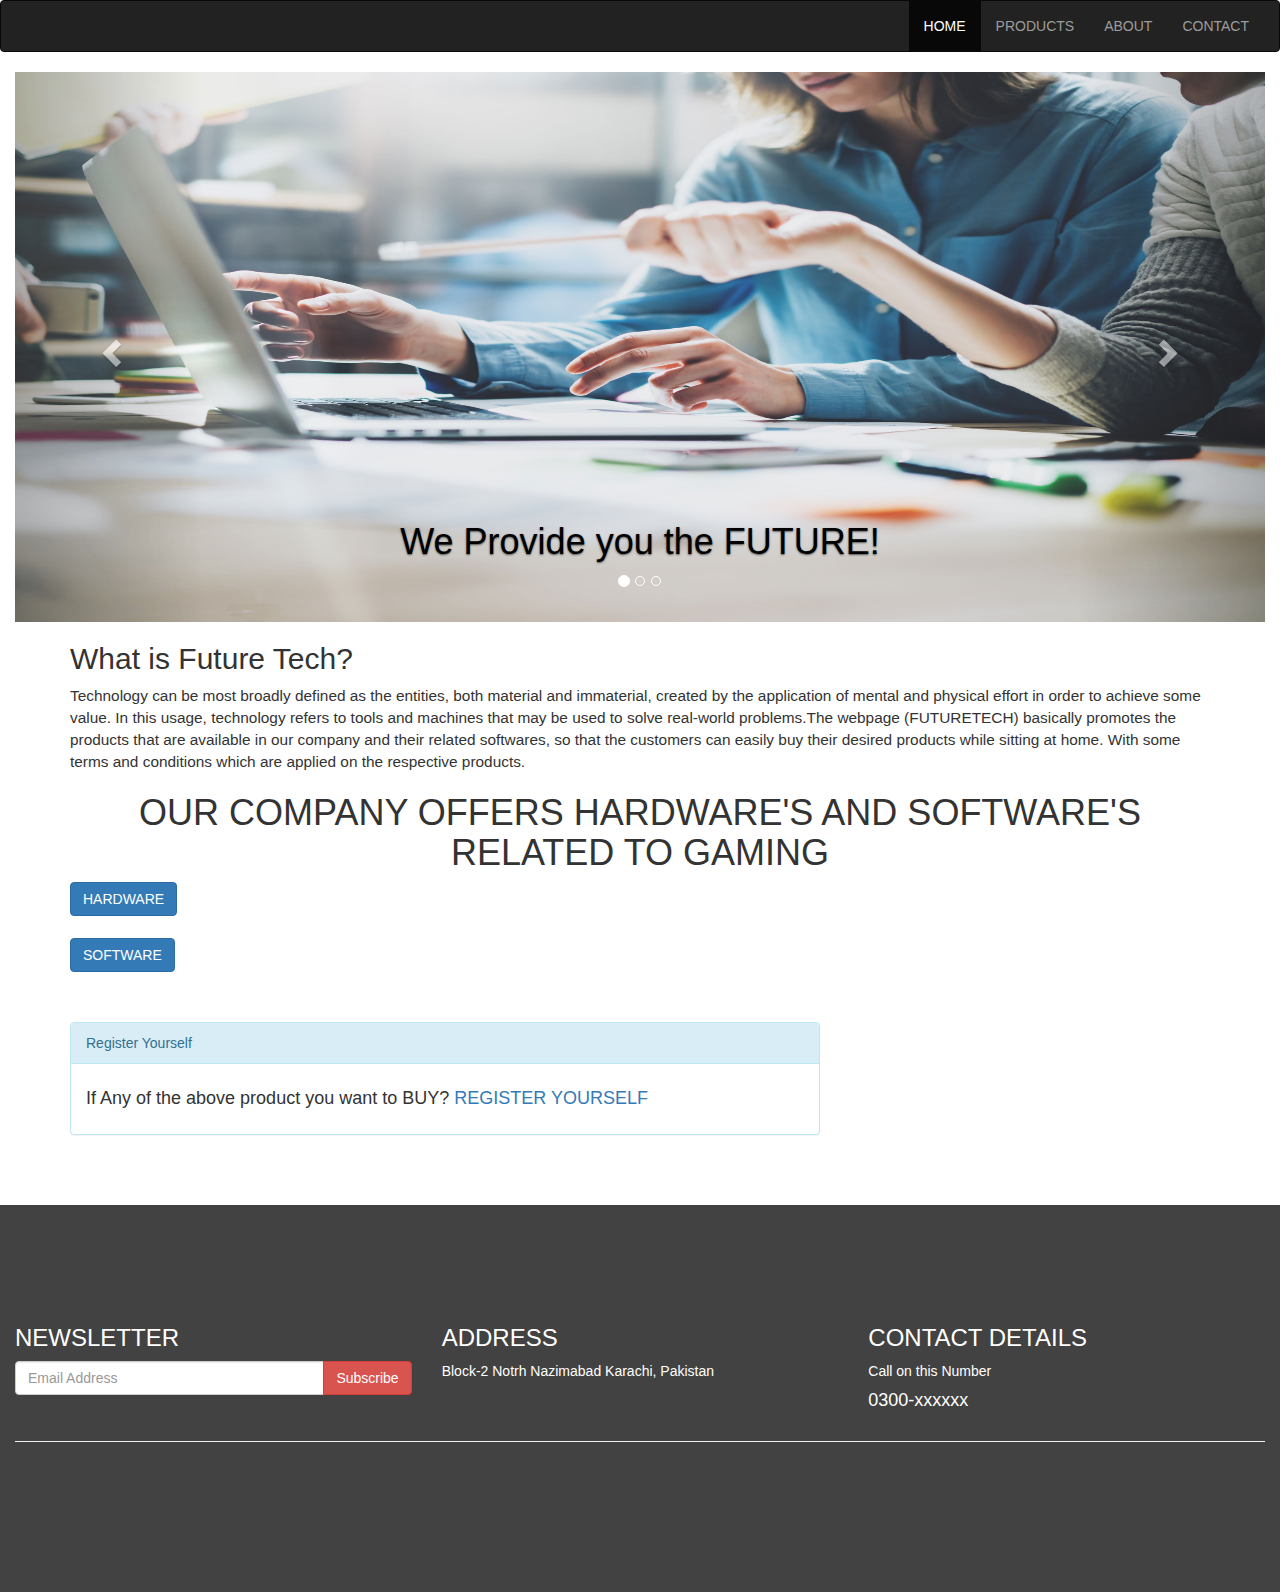
<file: index.html>
<!DOCTYPE html>
<html lang="en">

<head>
  <meta charset="UTF-8">
  <meta name="viewport" content="width=device-width, initial-scale=1.0">
  <meta http-equiv="X-UA-Compatible" content="ie=edge">
  <title>HOME</title>
  <!-- stylesheet -->
  <link rel="stylesheet" href="style.css">
  <!-- fontawesome -->
  <link rel="stylesheet" href="https://use.fontawesome.com/releases/v5.5.0/css/all.css"
    integrity="sha384-B4dIYHKNBt8Bc12p+WXckhzcICo0wtJAoU8YZTY5qE0Id1GSseTk6S+L3BlXeVIU" crossorigin="anonymous">
  <!-- bootstrap -->
  <link rel="stylesheet" href="https://maxcdn.bootstrapcdn.com/bootstrap/3.3.7/css/bootstrap.min.css">
  <script src="https://ajax.googleapis.com/ajax/libs/jquery/3.3.1/jquery.min.js"></script>
  <script src="https://maxcdn.bootstrapcdn.com/bootstrap/3.3.7/js/bootstrap.min.js"></script>
</head>

<body>
  <!--"full navbar"-->
  <nav class="navbar navbar-inverse">
    <!-- <img src="images/Alva Athletics.jpg" class="logo" /> -->
    <div class="container-fluid">
      <!-- Brand and toggle get grouped for better mobile display -->
      <div class="navbar-header">
        <button type="button" class="navbar-toggle collapsed" data-toggle="collapse"
          data-target="#bs-example-navbar-collapse-1" aria-expanded="false">
          <span class="sr-only">Toggle navigation</span>
          <span class="icon-bar"></span>
          <span class="icon-bar"></span>
          <span class="icon-bar"></span>
        </button>
      </div>
      <!-- Collect the nav links, forms, and other content for toggling -->
      <div class="collapse navbar-collapse" id="bs-example-navbar-collapse-1">
        <ul class="nav navbar-nav navbar-right">
          <li class="active"><a href="index.html">HOME<span class="sr-only">(current)</span></a></li>
          <li><a href="gallery.html">PRODUCTS</a></li>
          <li><a href="about.html">ABOUT</a></li>
          <li><a href="contact.html">CONTACT</a></li>
        </ul>
      </div><!-- /.navbar-collapse -->
    </div><!-- /.container-fluid -->
  </nav>

  <!-- -------------------------slider------------------------- -->
  <section id="slider">
    <div class="container-fluid">
      <div class="carousel slide" data-ride="carousel" id="c1">
        <ol class="carousel-indicators">
          <li data-target="#c1" data-slide-to="0" class="active"></li>
          <li data-target="#c1" data-slide-to="1"></li>
          <li data-target="#c1" data-slide-to="2"></li>
        </ol>
        <div class="carousel-inner">
          <div class="item active">
            <img src="images/1234.jpg" alt="">
            <div class="carousel-caption">
              <h1>We Provide you the FUTURE!</h1>
            </div>
          </div>
          <div class="item">
            <img src="images/0003.jpg"  alt="">
          </div>
          <div class="item">
            <img src="images/0004.jpg" alt="" >
          </div>
        </div>

        <a href="#c1" class="left carousel-control" data-slide="prev">
          <span class="glyphicon glyphicon-chevron-left"></span>
          <span class="sr-only">Previous</span>
        </a>
        <a href="#c1" class="right carousel-control" data-slide="next">
          <span class="glyphicon glyphicon-chevron-right"></span>
          <span class="sr-only">Next</span>
        </a>
      </div>
    </div>
  </section>


  <!--------------------------- About us container --------------------------->
  <section id="about_section">
    <div class="container">
      <div class="aboutus-content">
        <h2>What is Future Tech?</h2>
        <p>Technology can be most broadly defined as the entities, both material and immaterial, created by the
          application of mental and physical effort in order to achieve some value. In this usage, technology
          refers to tools and machines that may be used to solve real-world problems.The webpage (FUTURETECH) basically
          promotes the products that are available in our company and their
          related softwares, so that the customers can easily buy their desired products while sitting at home.
          With some terms and conditions which are applied on the respective products.</p>
        <h1> OUR COMPANY OFFERS HARDWARE'S AND SOFTWARE'S RELATED TO GAMING</h1>
  
        <button class="btn btn-primary btn-md" data-toggle="collapse" data-target="#collapse1">HARDWARE</button>
        <div id="collapse1" class="collapse">
          <div class="content1">
            <h1>HARDWARE</h1>
            <p>Hardware includes the physical, tangible parts or components of a computer, such as the central
              processing unit, gaming controller, data storage, graphic card, sound card, speakers and
              motherboard.
            </p>
            <p>In Hardware We includes Following Products. </p>
            <ul>
              <li> GAMING CONSOLE</li>
              <li> GAIMG LAPTOP</li>
              <li> OTHER ACCESSORIES(i.e: wireless game controller, wireless chargers of console and laptop)
              </li>
            </ul>
          </div>
          <!--close Content1-->
        </div>
        <!--collapse -->
  <br>
  <br>
        <button class="btn btn-primary btn-md" data-toggle="collapse" data-target="#collapse2">SOFTWARE</button>
        <div id="collapse2" class="collapse">
          <div class="content1">
            <h1>SOFTWARE</h1>
            <p> Software is a general term for the various kinds of programs used to operate gaimg laptops and
              gaming
              console.
              Software can be thought of as the variable part of our Products.</p>
            <p>In Software We includes Following Products. </p>
            <ul>
              <li>OPERATING SYSTEM OF GAMING CONSOLE</li>
              <li>OPERATING SYSTEM OF GAMING LAPTOP</li>
              <li>GAMES DESIGNED FOR OUR PRODUCTS</li>
              <li>GAMING CONSOLE MODIFICATION SOFTWARE</li>
            </ul>
          </div>
          <!--close Content1-->
        </div>
        <!--collapse -->
      </div>      
    </div>
  </section>
  
  <!--------------------------- registre panel --------------------------->
  <section id="registration">
    <div class="container">
      <div class="row justify-content-md-center">
        <div class="col-md-8">
          <div class="panel panel-info">
            <div class="panel-heading">
              Register Yourself
            </div>
            <div class="panel-body">
              <h4>If Any of the above product you want to BUY? <a href="Registration Form.html" target="_blank">REGISTER
                  YOURSELF</a></h4>
            </div>
            <!--close panel body-->
          </div>
          <!--close panel panel-info-->
        </div>                
      </div>      
    </div>
  </section>

  <!--------------------------- Footer------------------------- -->
  <div class="container-fluid xx">
    <div class="row">
      <div class="col-lg-4">
        <h3>NEWSLETTER</h3>
        <form class="form-inline">
          <div class="input-group">
            <input type="email" class="form-control" size="50" placeholder="Email Address" required>
            <div class="input-group-btn">
              <button type="button" class="btn btn-danger">Subscribe</button>
            </div>
          </div>
        </form>
      </div>
      <div class="col-lg-4">
        <h3>ADDRESS</h3>
        <p>Block-2 Notrh Nazimabad Karachi, Pakistan </p>
      </div>
      <div class="col-lg-4">
        <h3>CONTACT DETAILS</h3>
        <p>Call on this Number </p>
        <h4>0300-xxxxxx</h4>
      </div>
    </div>
    <hr>
    <ul class="list-unstyled list-inline text-center">
      <li class="list-inline-item"><a href="#"><i class="fab fa-facebook-f fa-3x"></i></a></li>
      <li class="list-inline-item"><a href="#"><i class="fab fa-instagram fa-3x"></i></a></li>
      <li class="list-inline-item"><a href="#"><i class="fab fa-whatsapp fa-3x"></i></a></li>
      <li class="list-inline-item"><a href="#"><i class="fab fa-google fa-3x"></i></a></li>
      <li class="list-inline-item"><a href="#"><i class="fab fa-linkedin-in fa-3x"></i></a></li>
    </ul>
  </div>
</body>

</html>
</file>
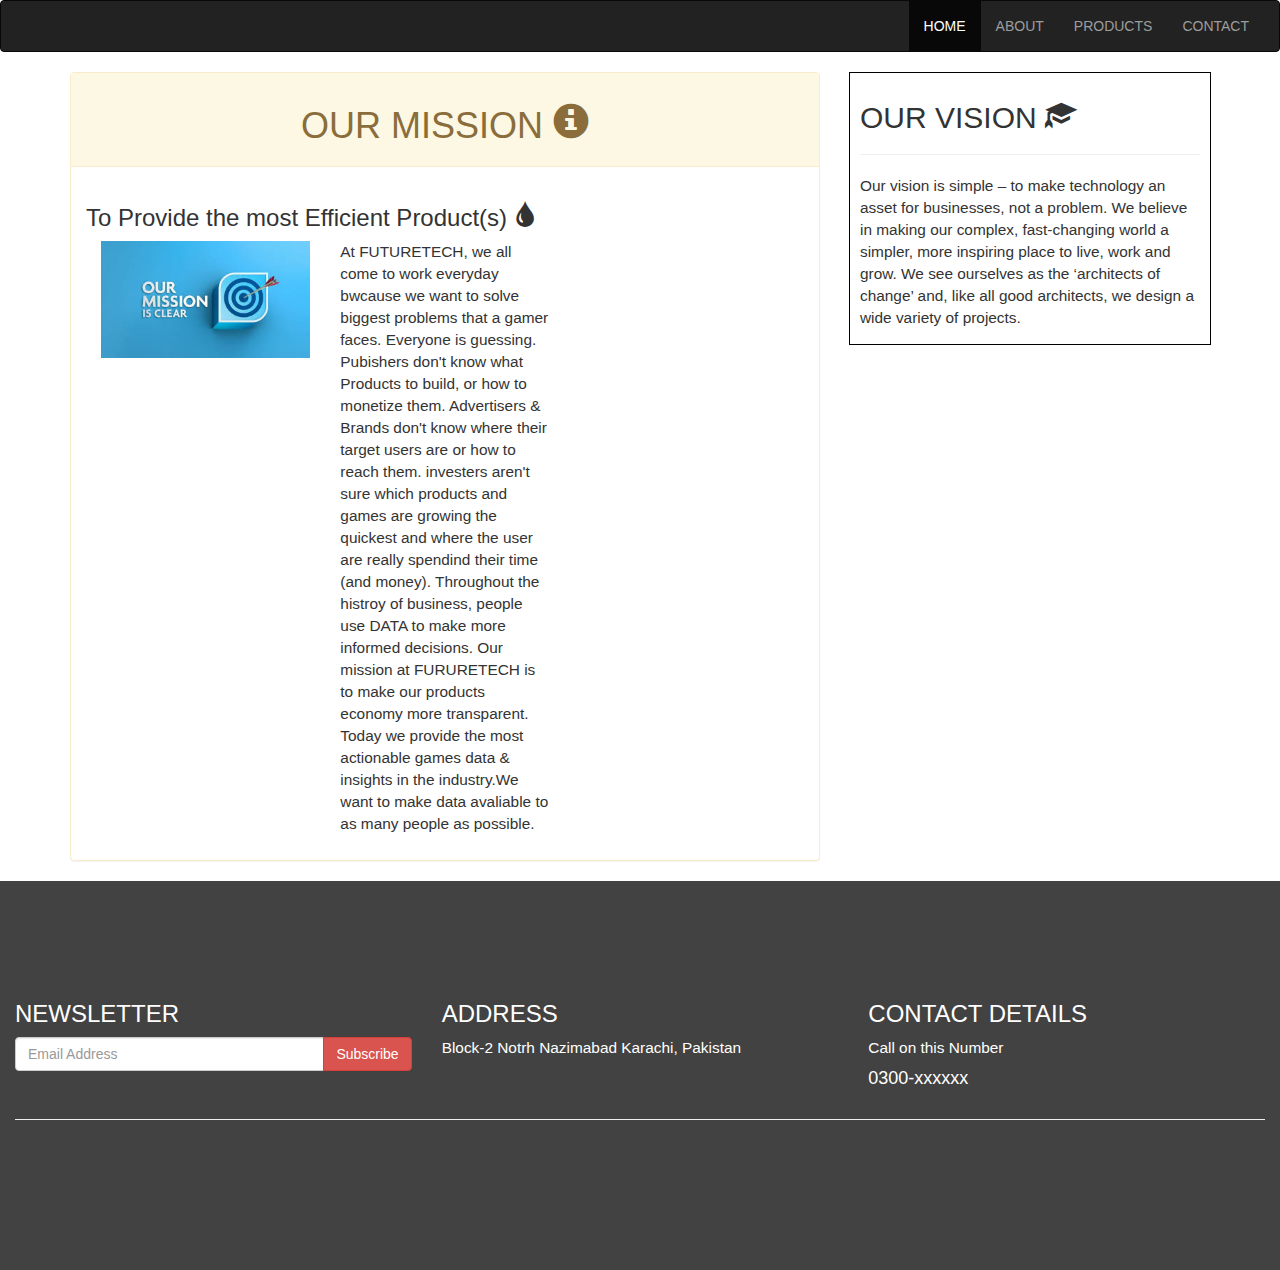
<file: about.html>
<!DOCTYPE html>
<html lang="en">

<head>
    <meta charset="UTF-8">
    <meta name="viewport" content="width=device-width, initial-scale=1.0">
    <meta http-equiv="X-UA-Compatible" content="ie=edge">
    <title>ABOUT</title>
    <!-- stylesheet -->
    <link rel="stylesheet" href="style.css">
    <!-- fontawesome -->
    <link rel="stylesheet" href="https://use.fontawesome.com/releases/v5.5.0/css/all.css"
        integrity="sha384-B4dIYHKNBt8Bc12p+WXckhzcICo0wtJAoU8YZTY5qE0Id1GSseTk6S+L3BlXeVIU" crossorigin="anonymous">
    <!-- bootstrap -->
    <link rel="stylesheet" href="https://maxcdn.bootstrapcdn.com/bootstrap/3.3.7/css/bootstrap.min.css">
    <script src="https://ajax.googleapis.com/ajax/libs/jquery/3.3.1/jquery.min.js"></script>
    <script src="https://maxcdn.bootstrapcdn.com/bootstrap/3.3.7/js/bootstrap.min.js"></script>
    <style>
        body {
            margin: 0;
            padding: 0;
            box-sizing: border-box;
            font-family: 'Dosis', sans-serif;
            width: 100%;
        }

        /*mission*/
        .mission {
            background-image: url("images/helicam.jpg");
            background-attachment: fixed;
            background-repeat: no-repeat;
            background-position: center;
            background-size: cover;
            display: flex;
            flex-direction: column;
            justify-content: center;
            padding-top: 200px;
            padding-bottom: 200px;
            font-size: 1.3em;
            color: #ffff;
        }

        .content1 {
            outline: 1px solid black;
            border: none;
            padding: 5px 10px 5px 10px;
        }

        h2 {
            font-family: 'Castellar', sans-serif;
        }

        p {
            font-family: 'Bookman Old Style', sans-serif;
            font-size: 1.1em;
        }
    </style>
</head>

<body>
    <!--"full navbar"-->
    <nav class="navbar navbar-inverse">
        <!-- <img src="images/Alva Athletics.jpg" class="logo" /> -->
        <div class="container-fluid">
            <!-- Brand and toggle get grouped for better mobile display -->
            <div class="navbar-header">
                <button type="button" class="navbar-toggle collapsed" data-toggle="collapse"
                    data-target="#bs-example-navbar-collapse-1" aria-expanded="false">
                    <span class="sr-only">Toggle navigation</span>
                    <span class="icon-bar"></span>
                    <span class="icon-bar"></span>
                    <span class="icon-bar"></span>
                </button>
            </div>
            <!-- Collect the nav links, forms, and other content for toggling -->
            <div class="collapse navbar-collapse" id="bs-example-navbar-collapse-1">
                <ul class="nav navbar-nav navbar-right">
                    <li class="active"><a href="index.html">HOME<span class="sr-only">(current)</span></a></li>
                    <li><a href="about.html">ABOUT</a></li>
                    <li><a href="gallery.html">PRODUCTS</a></li>
                    <li><a href="contact.html">CONTACT</a></li>
                </ul>

            </div><!-- /.navbar-collapse -->
        </div><!-- /.container-fluid -->
    </nav>
    <!--Container-->
    <div class="container">
        <div class="row">
            <div class="col-md-8">
                <div class="panel panel-warning">
                    <div class="panel-heading">
                        <h1>OUR MISSION <i class="glyphicon glyphicon-info-sign"></i></h1>
                    </div>
                    <div class="panel-body">
                        <h3>To Provide the most Efficient Product(s) <i class="glyphicon glyphicon-tint"></i></h3>
                        <div class="col-md-4">
                            <img src="images/0000.jpg" width="100%">
                        </div>
                        <div class="col-md-4">
                            <p>At FUTURETECH, we all come to work everyday bwcause we want to solve biggest problems
                                that a gamer faces.
                                Everyone is guessing. Pubishers don't know what Products to build, or how to monetize
                                them. Advertisers
                                & Brands don't know where their target users are or how to reach them. investers aren't
                                sure which
                                products and games are growing the quickest and where the user are really spendind their
                                time (and
                                money). Throughout the histroy of business, people use DATA to make more informed
                                decisions. Our mission at
                                FURURETECH is to make our products economy more transparent. Today we provide the most
                                actionable games
                                data & insights in the industry.We want to make data avaliable to as many people as
                                possible.
                            </p>
                        </div>
                    </div>
                </div>
            </div>
            <div class="col-md-4">
            </div>
            <div class="col-md-4">
                <div class="content1">
                    <h2>OUR VISION <i class="glyphicon glyphicon-education"></i></h2>
                    <hr>
                    <p>Our vision is simple – to make technology an asset for businesses, not a problem. We believe in
                        making our complex, fast-changing world a simpler, more inspiring place to live,
                        work and grow. We see ourselves as the ‘architects of change’ and, like all good architects, we
                        design a wide
                        variety of projects.
                    </p>
                </div>
            </div>
        </div>
    </div>
    <!-- Footer -->
    <div class="container-fluid xx">
        <div class="row">
            <div class="col-lg-4">
                <h3>NEWSLETTER</h3>
                <form class="form-inline">
                    <div class="input-group">
                        <input type="email" class="form-control" size="50" placeholder="Email Address" required>
                        <div class="input-group-btn">
                            <button type="button" class="btn btn-danger">Subscribe</button>
                        </div>
                    </div>
                </form>
            </div>
            <div class="col-lg-4">
                <h3>ADDRESS</h3>
                <p>Block-2 Notrh Nazimabad Karachi, Pakistan </p>
            </div>
            <div class="col-lg-4">
                <h3>CONTACT DETAILS</h3>
                <p>Call on this Number </p>
                <h4>0300-xxxxxx</h4>
            </div>
        </div>
        <hr>
        <ul class="list-unstyled list-inline text-center">
            <li class="list-inline-item"><a href="#"><i class="fab fa-facebook-f fa-3x"></i></a></li>
            <li class="list-inline-item"><a href="#"><i class="fab fa-instagram fa-3x"></i></a></li>
            <li class="list-inline-item"><a href="#"><i class="fab fa-whatsapp fa-3x"></i></a></li>
            <li class="list-inline-item"><a href="#"><i class="fab fa-google fa-3x"></i></a></li>
            <li class="list-inline-item"><a href="#"><i class="fab fa-linkedin-in fa-3x"></i></a></li>
        </ul>
    </div>
</body>

</html>
</file>
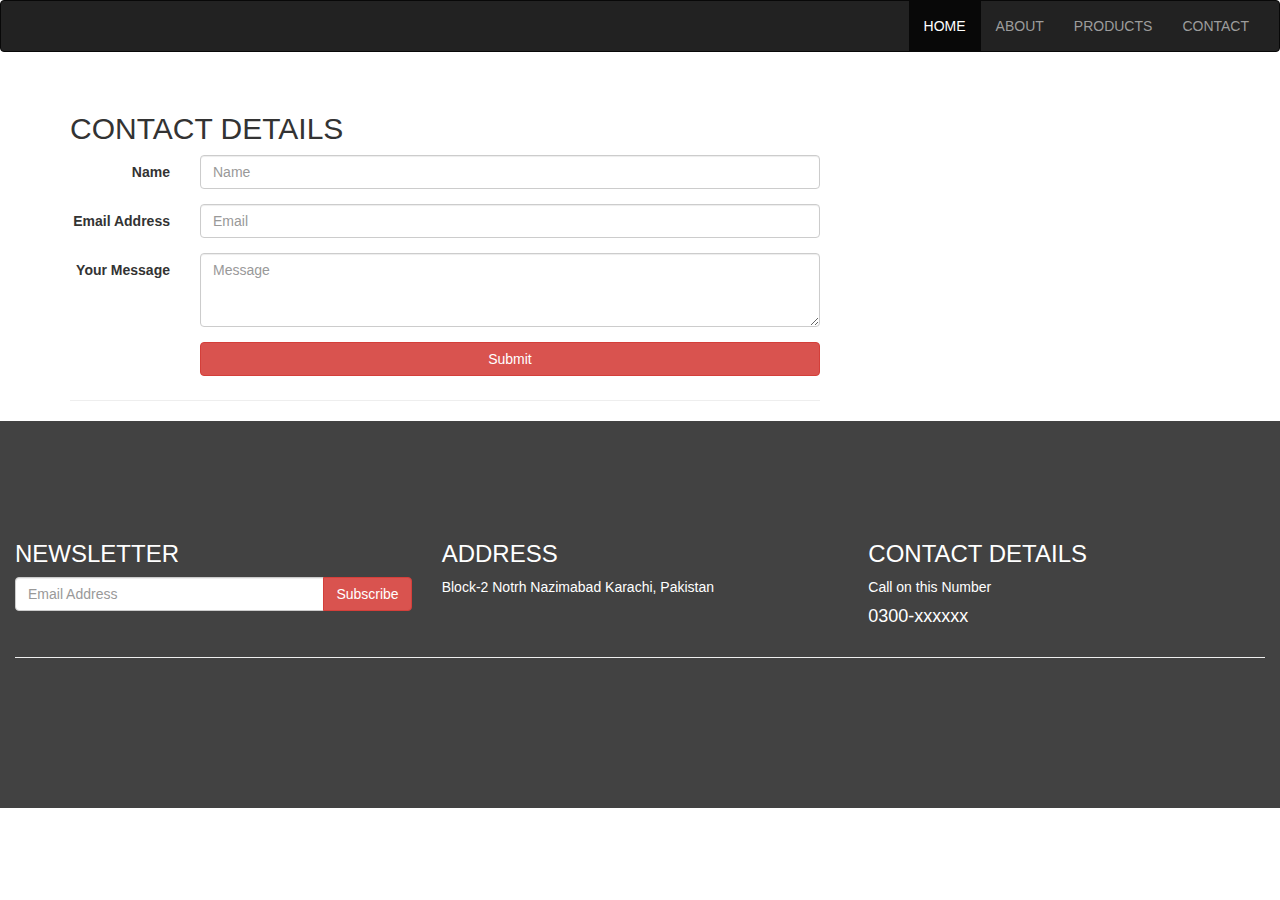
<file: contact.html>
<!DOCTYPE html>
<html lang="en">

<head>
    <meta charset="UTF-8">
    <meta name="viewport" content="width=device-width, initial-scale=1.0">
    <meta http-equiv="X-UA-Compatible" content="ie=edge">
    <title>CONTACT</title>
    <!-- stylesheet -->
    <link rel="stylesheet" href="style.css">    
    <!-- fontawesome -->
    <link rel="stylesheet" href="https://use.fontawesome.com/releases/v5.5.0/css/all.css"
        integrity="sha384-B4dIYHKNBt8Bc12p+WXckhzcICo0wtJAoU8YZTY5qE0Id1GSseTk6S+L3BlXeVIU" crossorigin="anonymous">
    <!-- bootstrap -->
    <link rel="stylesheet" href="https://maxcdn.bootstrapcdn.com/bootstrap/3.3.7/css/bootstrap.min.css">
    <script src="https://ajax.googleapis.com/ajax/libs/jquery/3.3.1/jquery.min.js"></script>
    <script src="https://maxcdn.bootstrapcdn.com/bootstrap/3.3.7/js/bootstrap.min.js"></script>
</head>

<body>
    <!--"full navbar"-->
    <nav class="navbar navbar-inverse">
        <!-- <img src="images/Alva Athletics.jpg" class="logo" /> -->
        <div class="container-fluid">
            <!-- Brand and toggle get grouped for better mobile display -->
            <div class="navbar-header">
                <button type="button" class="navbar-toggle collapsed" data-toggle="collapse"
                    data-target="#bs-example-navbar-collapse-1" aria-expanded="false">
                    <span class="sr-only">Toggle navigation</span>
                    <span class="icon-bar"></span>
                    <span class="icon-bar"></span>
                    <span class="icon-bar"></span>
                </button>
            </div>
            <!-- Collect the nav links, forms, and other content for toggling -->
            <div class="collapse navbar-collapse" id="bs-example-navbar-collapse-1">
                <ul class="nav navbar-nav navbar-right">
                    <li class="active"><a href="index.html">HOME<span class="sr-only">(current)</span></a></li>
                    <li><a href="about.html">ABOUT</a></li>
                    <li><a href="gallery.html">PRODUCTS</a></li>
                    <li><a href="contact.html">CONTACT</a></li>
                </ul>

            </div><!-- /.navbar-collapse -->
        </div><!-- /.container-fluid -->
    </nav>

    <!-- contact container -->
    <div class="container">
        <div class="row">
            <div class="col-md-8">
                <div class="page-header">
                    <h2>CONTACT DETAILS</h2>
                    <form class="form-horizontal">
                        <div class="form-group">
                            <label for="inputEmail3" class="col-sm-2 control-label">Name</label>
                            <div class="col-sm-10">
                                <input type="email" class="form-control" id="inputEmail3" placeholder="Name">
                            </div>
                        </div>
                        <div class="form-group">
                            <label for="inputEmail3" class="col-sm-2 control-label">Email Address</label>
                            <div class="col-sm-10">
                                <input type="email" class="form-control" id="inputEmail3" placeholder="Email">
                            </div>
                        </div>                        
                        <div class="form-group">
                            <label for="exampleFormControlTextarea1" class="col-sm-2 control-label">Your Message</label>
                            <div class="col-sm-10">
                                <textarea class="form-control" id="exampleFormControlTextarea1" rows="3"
                                    placeholder="Message"></textarea>
                            </div>
                        </div>
                        <!-- Double button -->

                        <div class="form-group">
                            <div class="col-sm-offset-2 col-sm-10">
                                <button onclick="popup()" type="submit" class="btn btn-danger btn-block">Submit</button>
                            </div>
                        </div>
                    </form>

                </div>
            </div>
            <div class="col-md-4">
                <br><br>
                <iframe
                    src="https://www.google.com/maps/embed?pb=!1m18!1m12!1m3!1d424143.27130824584!2d150.65178467500104!3d-33.847927027638306!2m3!1f0!2f0!3f0!3m2!1i1024!2i768!4f13.1!3m3!1m2!1s0x6b129838f39a743f%3A0x3017d681632a850!2sSydney%20NSW%2C%20Australia!5e0!3m2!1sen!2s!4v1589103747954!5m2!1sen!2s"
                    width="400" height="300" frameborder="0" style="border:0;" allowfullscreen="" aria-hidden="false"
                    tabindex="0"></iframe>
            </div>
        </div>
    </div>
    <!-- Footer -->
    <div class="container-fluid xx">
        <div class="row">
            <div class="col-lg-4">
                <h3>NEWSLETTER</h3>
                <form class="form-inline">
                    <div class="input-group">
                        <input type="email" class="form-control" size="50" placeholder="Email Address" required>
                        <div class="input-group-btn">
                            <button type="button" class="btn btn-danger">Subscribe</button>
                        </div>
                    </div>
                </form>
            </div>
            <div class="col-lg-4">
                <h3>ADDRESS</h3>
                <p>Block-2 Notrh Nazimabad Karachi, Pakistan </p>
            </div>
            <div class="col-lg-4">
                <h3>CONTACT DETAILS</h3>
                <p>Call on this Number </p>
                <h4>0300-xxxxxx</h4>
            </div>
        </div>
        <hr>
        <ul class="list-unstyled list-inline text-center">
            <li class="list-inline-item"><a href="#"><i class="fab fa-facebook-f fa-3x"></i></a></li>
            <li class="list-inline-item"><a href="#"><i class="fab fa-instagram fa-3x"></i></a></li>
            <li class="list-inline-item"><a href="#"><i class="fab fa-whatsapp fa-3x"></i></a></li>
            <li class="list-inline-item"><a href="#"><i class="fab fa-google fa-3x"></i></a></li>
            <li class="list-inline-item"><a href="#"><i class="fab fa-linkedin-in fa-3x"></i></a></li>
        </ul>
    </div>
    <script src="app.js"></script>
</body>

</html>
</file>
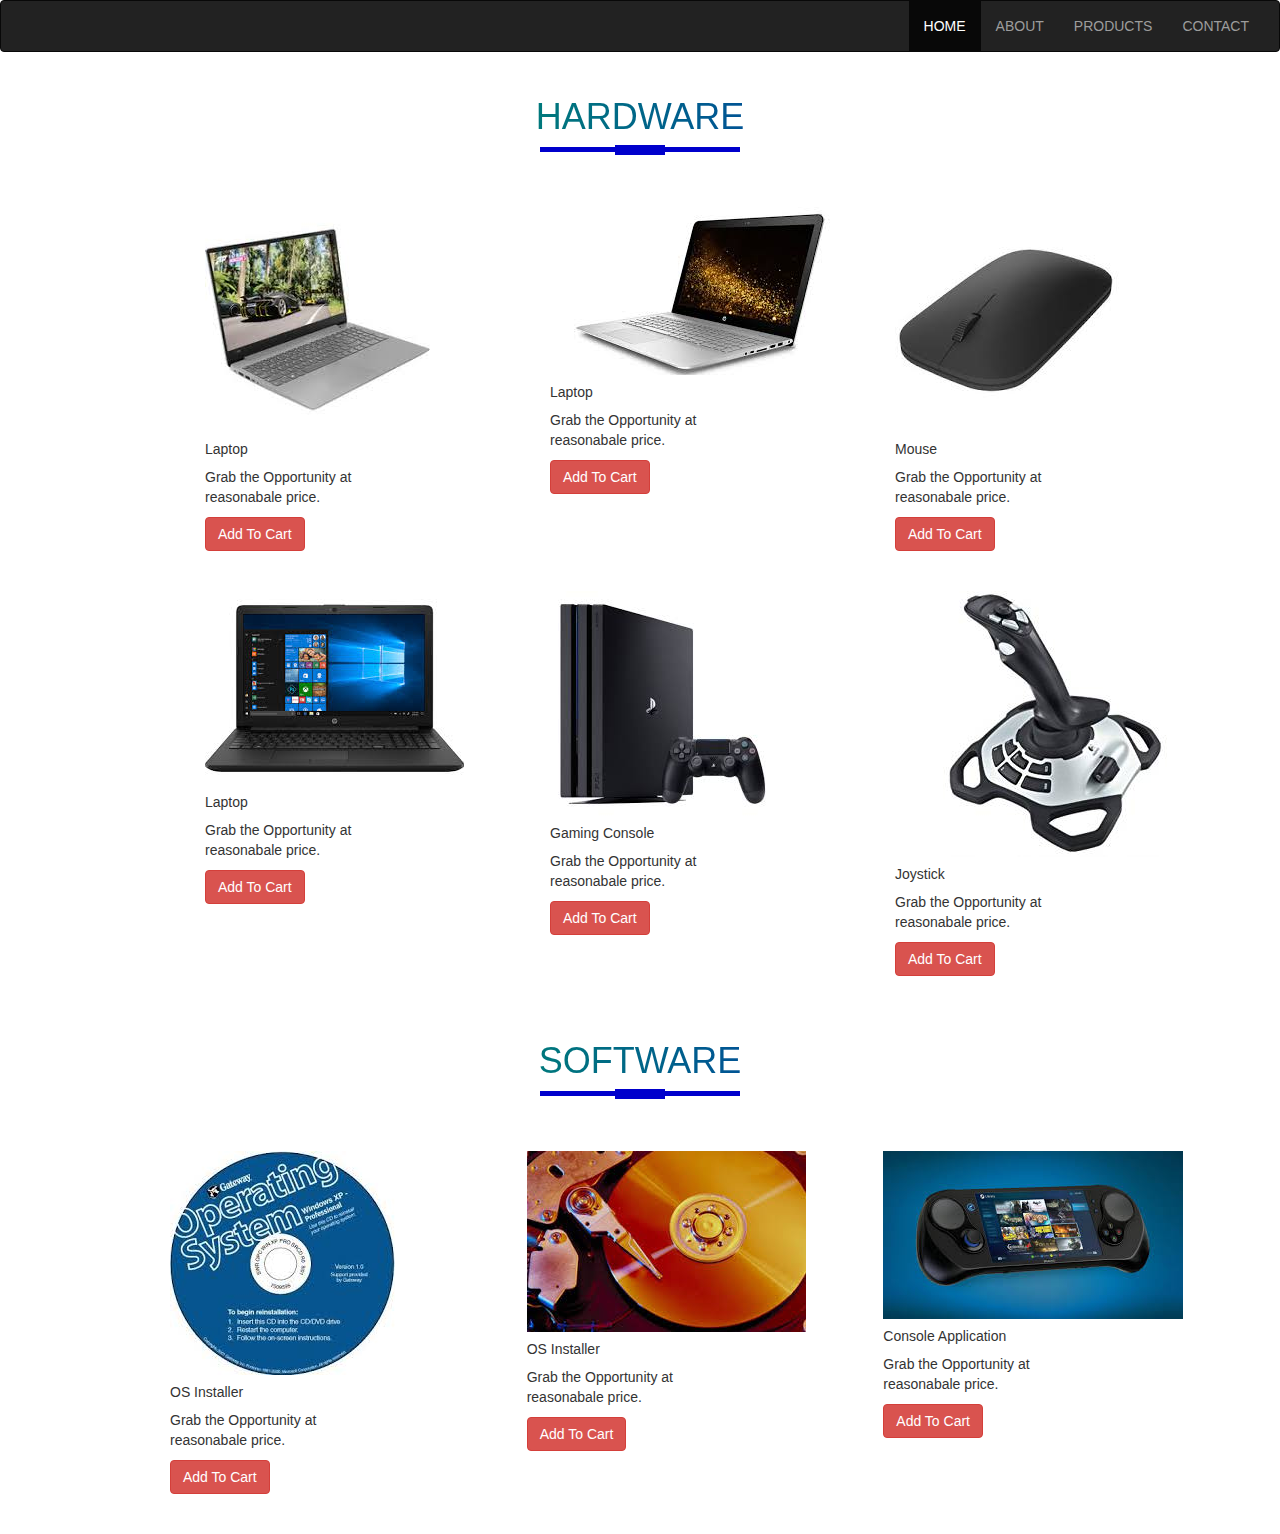
<file: gallery.html>
<!DOCTYPE html>
<html lang="en">

<head>
  <meta charset="UTF-8">
  <meta name="viewport" content="width=device-width, initial-scale=1.0">
  <meta http-equiv="X-UA-Compatible" content="ie=edge">
  <title>Gallery</title>
  <!-- stylesheet -->
  <link rel="stylesheet" href="style.css">
  <!-- fontawesome -->
  <link rel="stylesheet" href="https://use.fontawesome.com/releases/v5.5.0/css/all.css"
    integrity="sha384-B4dIYHKNBt8Bc12p+WXckhzcICo0wtJAoU8YZTY5qE0Id1GSseTk6S+L3BlXeVIU" crossorigin="anonymous">
  <!-- bootstrap -->
  <link rel="stylesheet" href="https://maxcdn.bootstrapcdn.com/bootstrap/3.3.7/css/bootstrap.min.css">
  <script src="https://ajax.googleapis.com/ajax/libs/jquery/3.3.1/jquery.min.js"></script>
  <script src="https://maxcdn.bootstrapcdn.com/bootstrap/3.3.7/js/bootstrap.min.js"></script>

</head>

<body>
  <!--"full navbar"-->
  <nav class="navbar navbar-inverse">
    <!-- <img src="images/Alva Athletics.jpg" class="logo" /> -->
    <div class="container-fluid">
      <!-- Brand and toggle get grouped for better mobile display -->
      <div class="navbar-header">
        <button type="button" class="navbar-toggle collapsed" data-toggle="collapse"
          data-target="#bs-example-navbar-collapse-1" aria-expanded="false">
          <span class="sr-only">Toggle navigation</span>
          <span class="icon-bar"></span>
          <span class="icon-bar"></span>
          <span class="icon-bar"></span>
        </button>
      </div>
      <!-- Collect the nav links, forms, and other content for toggling -->
      <div class="collapse navbar-collapse" id="bs-example-navbar-collapse-1">
        <ul class="nav navbar-nav navbar-right">
          <li class="active"><a href="index.html">HOME<span class="sr-only">(current)</span></a></li>
          <li><a href="about.html">ABOUT</a></li>
          <li><a href="gallery.html">PRODUCTS</a></li>
          <li><a href="contact.html">CONTACT</a></li>
        </ul>

      </div><!-- /.navbar-collapse -->
    </div><!-- /.container-fluid -->
  </nav>

  <!-- ---------------Hardware-------------------- -->
  <section id="hardware">
    <div class="container">
      <h1 class="title">HARDWARE</h1>
      <div class="row">
        <div class="col-md-4">
          <div class="card" style="width: 18rem;">
            <img src="images/c.jpg" class="card-img-top" alt="...">
            <div class="card-body">
              <h5 class="card-title">Laptop</h5>
              <p class="card-text">Grab the Opportunity at reasonabale price.</p>
              <a href="#" class="btn btn-danger">Add To Cart</a>
            </div>
          </div>
        </div>
        <div class="col-md-4">
          <div class="card" style="width: 18rem;">
            <img src="images/d.jpg" class="card-img-top" alt="...">
            <div class="card-body">
              <h5 class="card-title">Laptop</h5>
              <p class="card-text">Grab the Opportunity at reasonabale price.</p>
              <a href="#" class="btn btn-danger">Add To Cart</a>
            </div>
          </div>
        </div>
        <div class="col-md-4">
          <div class="card" style="width: 18rem;">
            <img src="images/b.jpg" class="card-img-top" alt="...">
            <div class="card-body">
              <h5 class="card-title">Mouse</h5>
              <p class="card-text">Grab the Opportunity at reasonabale price.</p>
              <a href="#" class="btn btn-danger">Add To Cart</a>
            </div>
          </div>
        </div>
      </div>
      <br><br>
      <!-- ---------row2--------- -->
      <div class="row">
        <div class="col-md-4">
          <div class="card" style="width: 18rem;">
            <img src="images/e.jpg" class="card-img-top" alt="...">
            <div class="card-body">
              <h5 class="card-title">Laptop</h5>
              <p class="card-text">Grab the Opportunity at reasonabale price.</p>
              <a href="#" class="btn btn-danger">Add To Cart</a>
            </div>
          </div>
        </div>
        <div class="col-md-4">
          <div class="card" style="width: 18rem;">
            <img src="images/h.jpg" class="card-img-top" alt="...">
            <div class="card-body">
              <h5 class="card-title">Gaming Console</h5>
              <p class="card-text">Grab the Opportunity at reasonabale price.</p>
              <a href="#" class="btn btn-danger">Add To Cart</a>
            </div>
          </div>
        </div>
        <div class="col-md-4">
          <div class="card" style="width: 18rem;">
            <img src="images/g.jpg" class="card-img-top" alt="...">
            <div class="card-body">
              <h5 class="card-title">Joystick</h5>
              <p class="card-text">Grab the Opportunity at reasonabale price.</p>
              <a href="#" class="btn btn-danger">Add To Cart</a>
            </div>
          </div>
        </div>
      </div>
    </div>
  </section>
  <!-- ---------------Software-------------------- -->
  <section id="software">
    <div class="container">
      <h1 class="title">SOFTWARE</h1>
      <div class="row">
        <div class="col-md-4">
          <div class="card" style="width: 18rem;">
            <img src="images/os3.jpg" class="card-img-top" alt="...">
            <div class="card-body">
              <h5 class="card-title">OS Installer</h5>
              <p class="card-text">Grab the Opportunity at reasonabale price.</p>
              <a href="#" class="btn btn-danger">Add To Cart</a>
            </div>
          </div>
        </div>
        <div class="col-md-4">
          <div class="card" style="width: 18rem;">
            <img src="images/os2.jpg" class="card-img-top" alt="...">
            <div class="card-body">
              <h5 class="card-title">OS Installer</h5>
              <p class="card-text">Grab the Opportunity at reasonabale price.</p>
              <a href="#" class="btn btn-danger">Add To Cart</a>
            </div>
          </div>
        </div>
        <div class="col-md-4">
          <div class="card" style="width: 18rem;">
            <img src="images/console game.jpg" class="card-img-top" alt="...">
            <div class="card-body">
              <h5 class="card-title">Console Application</h5>
              <p class="card-text">Grab the Opportunity at reasonabale price.</p>
              <a href="#" class="btn btn-danger">Add To Cart</a>
            </div>
          </div>
        </div>
      </div>

    </div>
  </section>

</body>

</html>
</file>
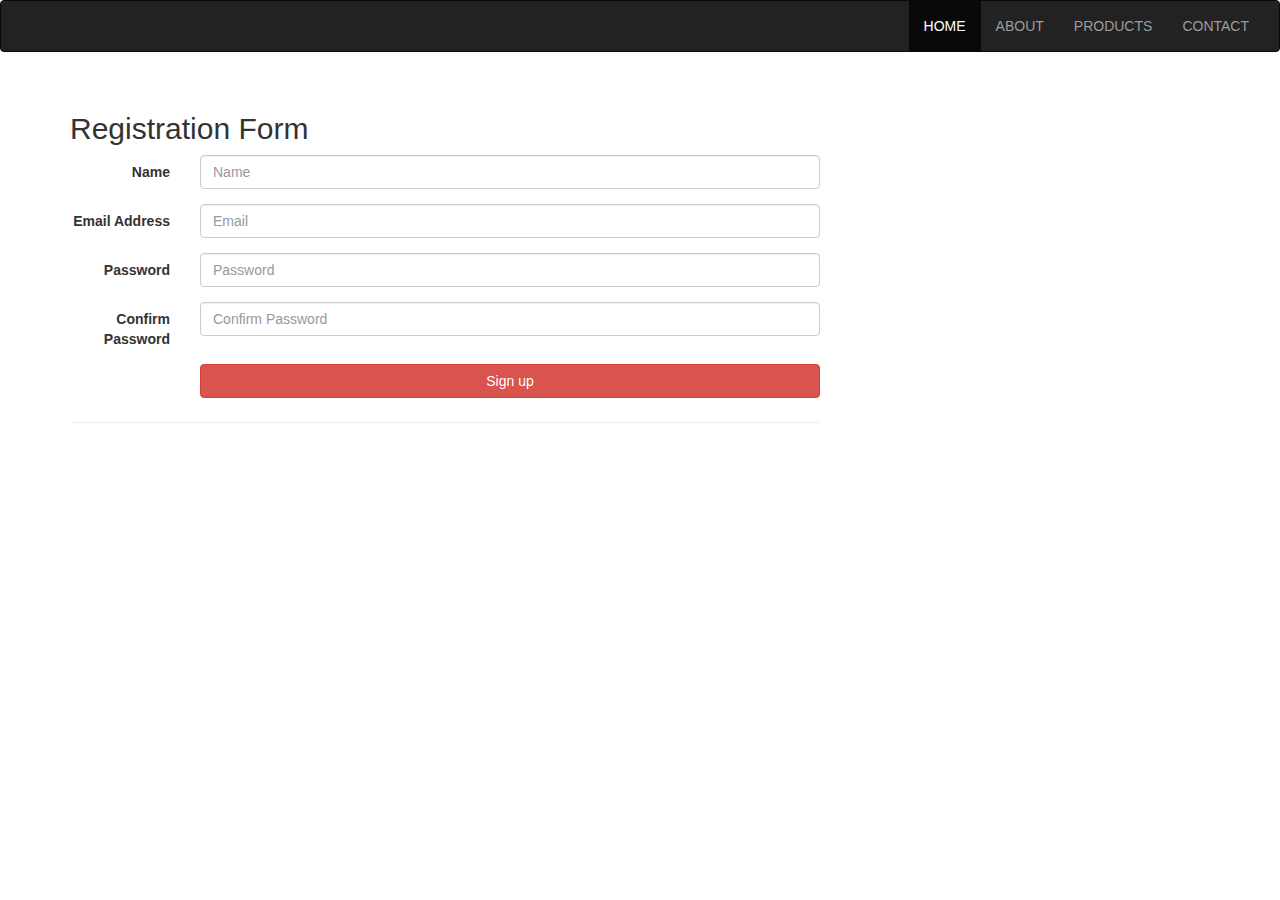
<file: Registration Form.html>
<!DOCTYPE html>
<html lang="en">

<head>
    <meta charset="UTF-8">
    <meta name="viewport" content="width=device-width, initial-scale=1.0">
    <meta http-equiv="X-UA-Compatible" content="ie=edge">
    <title>REGISTRATION</title>
    <link rel="stylesheet" href="https://maxcdn.bootstrapcdn.com/bootstrap/3.3.7/css/bootstrap.min.css">
    <script src="https://ajax.googleapis.com/ajax/libs/jquery/3.3.1/jquery.min.js"></script>
    <script src="https://maxcdn.bootstrapcdn.com/bootstrap/3.3.7/js/bootstrap.min.js"></script>
    <style>
        body {
            margin: 0;
            padding: 0;
            box-sizing: border-box;
            font-family: 'Dosis', sans-serif;
            width: 100%;
        }
    </style>
</head>

<body>
    <!--"full navbar"-->
    <nav class="navbar navbar-inverse">
        <!-- <img src="images/Alva Athletics.jpg" class="logo" /> -->
        <div class="container-fluid">
            <!-- Brand and toggle get grouped for better mobile display -->
            <div class="navbar-header">
                <button type="button" class="navbar-toggle collapsed" data-toggle="collapse"
                    data-target="#bs-example-navbar-collapse-1" aria-expanded="false">
                    <span class="sr-only">Toggle navigation</span>
                    <span class="icon-bar"></span>
                    <span class="icon-bar"></span>
                    <span class="icon-bar"></span>
                </button>
            </div>
            <!-- Collect the nav links, forms, and other content for toggling -->
            <div class="collapse navbar-collapse" id="bs-example-navbar-collapse-1">
                <ul class="nav navbar-nav navbar-right">
                    <li class="active"><a href="index.html">HOME<span class="sr-only">(current)</span></a></li>
                    <li><a href="about.html">ABOUT</a></li>
                    <li><a href="gallery.html">PRODUCTS</a></li>
                    <li><a href="contact.html">CONTACT</a></li>
                </ul>

            </div><!-- /.navbar-collapse -->
        </div><!-- /.container-fluid -->
    </nav>
    <div class="container">
        <div class="row">
            <div class="col-md-8">
                <div class="page-header">
                    <h2>Registration Form</h2>
                    <form class="form-horizontal">
                        <div class="form-group">
                            <label for="inputEmail3" class="col-sm-2 control-label">Name</label>
                            <div class="col-sm-10">
                                <input type="email" class="form-control" id="inputEmail3" placeholder="Name">
                            </div>
                        </div>
                        <div class="form-group">
                            <label for="inputEmail3" class="col-sm-2 control-label">Email Address</label>
                            <div class="col-sm-10">
                                <input type="email" class="form-control" id="inputEmail3" placeholder="Email">
                            </div>
                        </div>
                        <div class="form-group">
                            <label for="inputPassword3" class="col-sm-2 control-label">Password</label>
                            <div class="col-sm-10">
                                <input type="password" class="form-control" id="inputPassword3" placeholder="Password">
                            </div>
                        </div>
                        <div class="form-group">
                            <label for="inputPassword3" class="col-sm-2 control-label">Confirm Password</label>
                            <div class="col-sm-10">
                                <input type="password" class="form-control" id="inputPassword3"
                                    placeholder="Confirm Password">
                            </div>
                        </div>
                                                
                        <div class="form-group">
                            <div class="col-sm-offset-2 col-sm-10">
                                <button onclick="popup()" type="submit" class="btn btn-danger btn-block">Sign up</button>
                            </div>
                        </div>
                    </form>
                </div>
            </div>
         </div>
    </div>
    <script src="app.js"></script>
</body>

</html>
</file>
<file: style.css>
﻿body {
    margin: 0;
    padding: 0;
    box-sizing: border-box;
    font-family: 'Dosis', sans-serif;
    width: 100%;
}

h1 {
    font-size: 2em;
    text-align: center;
}

/* --------------------slider-------------------- */

#slider img {
    width: 100%;
    height: 550px;
    /* max-height: 250px; */
}

#slider .carousel-inner h1 {
    font-family: 'Lucida Sans', 'Lucida Sans Regular', 'Lucida Grande', 'Lucida Sans Unicode', Geneva, Verdana, sans-serif;
    color: black;
}

/*-------------------------about us-----------------*/

#about_section .content1 h1 {
    text-align: left;
}

.aboutus-content {
    font-size: 1.1em;
    ;
}

.Aboutus h1 {
    font-family: 'Engravers MT', sans-serif;
}

.content1 {
    outline: 1px solid black;
    border: none;
    padding: 5px 10px 5px 10px;
}

.content1 ul {
    list-style-type: square;
}

/*-------------------------registration-----------------*/

#registration {
    padding: 50px;
}

/*--------------------- footer ---------------------*/

.xx {
    background-color: #424242;
    color: #ffff;
    padding: 100px 50px;
}

.fab {
    color: #ffff !important;
}

/*--------------------- products page* ---------------------*/

.title {
    padding-bottom: 10px;
    background-image: linear-gradient(to left, #0000cc, #00cc44);
    background-size: 100%;
    -webkit-background-clip: text;
    -moz-background-clip: text;
    -webkit-text-fill-color: transparent;
    -moz-text-fill-color: transparent;
    font-family: 'Gill Sans', 'Gill Sans MT', Calibri, 'Trebuchet MS', sans-serif;
}

.title::before {
    content: '';
    background: #0000cc;
    height: 5px;
    width: 200px;
    margin-right: auto;
    margin-left: auto;
    display: block;
    transform: translateY(55px);
}

.title::after {
    content: '';
    background: #0000cc;
    height: 10px;
    width: 50px;
    margin-right: auto;
    margin-left: auto;
    margin-bottom: 40px;
    display: block;
    transform: translateY(8px);
}

#hardware {
    padding-bottom: 40px;
}

#hardware .row {
    margin-left: 120px;
}

#software {
    padding-bottom: 40px;
}

#software .row {
    margin-left: 85px;
}
</file>
